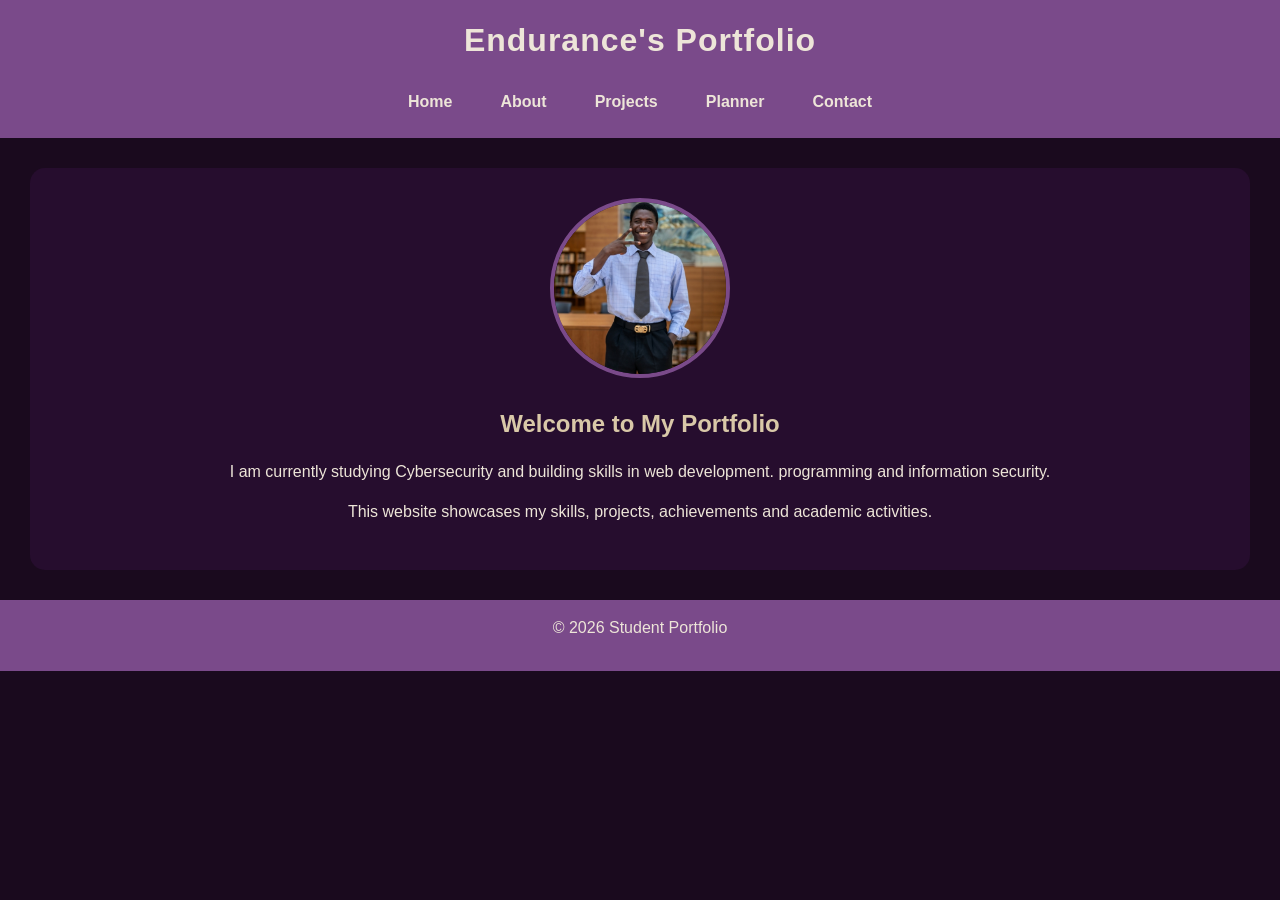
<file: index.html>
<!DOCTYPE html>
<html lang="en">
<head>
    <meta charset="UTF-8">
    <meta name="viewport" content="width=device-width, initial-scale=1.0">
    <title>Student Portfolio</title>
    <link rel="stylesheet" href="Style.css">
</head>
<body>

<header>
    <h1>Endurance's Portfolio</h1>

    <nav>
        <a href="index.html">Home</a>
        <a href="about.html">About</a>
        <a href="Projects.html">Projects</a>
        <a href="Planner.html">Planner</a>
        <a href="Contact.html">Contact</a>
    </nav>
</header>

<section class="hero">
    <img src="profile.jpg" alt="Profile Photo">

    <h2>Welcome to My Portfolio</h2>

<p>
        I am currently studying
        Cybersecurity and building skills in web development. programming and information security.
    </p>

    <p>
        This website showcases my skills, projects,
        achievements and academic activities.
    </p>
</section>

<footer>
    <p>© 2026 Student Portfolio</p>
</footer>

</body>
</html>
</file>
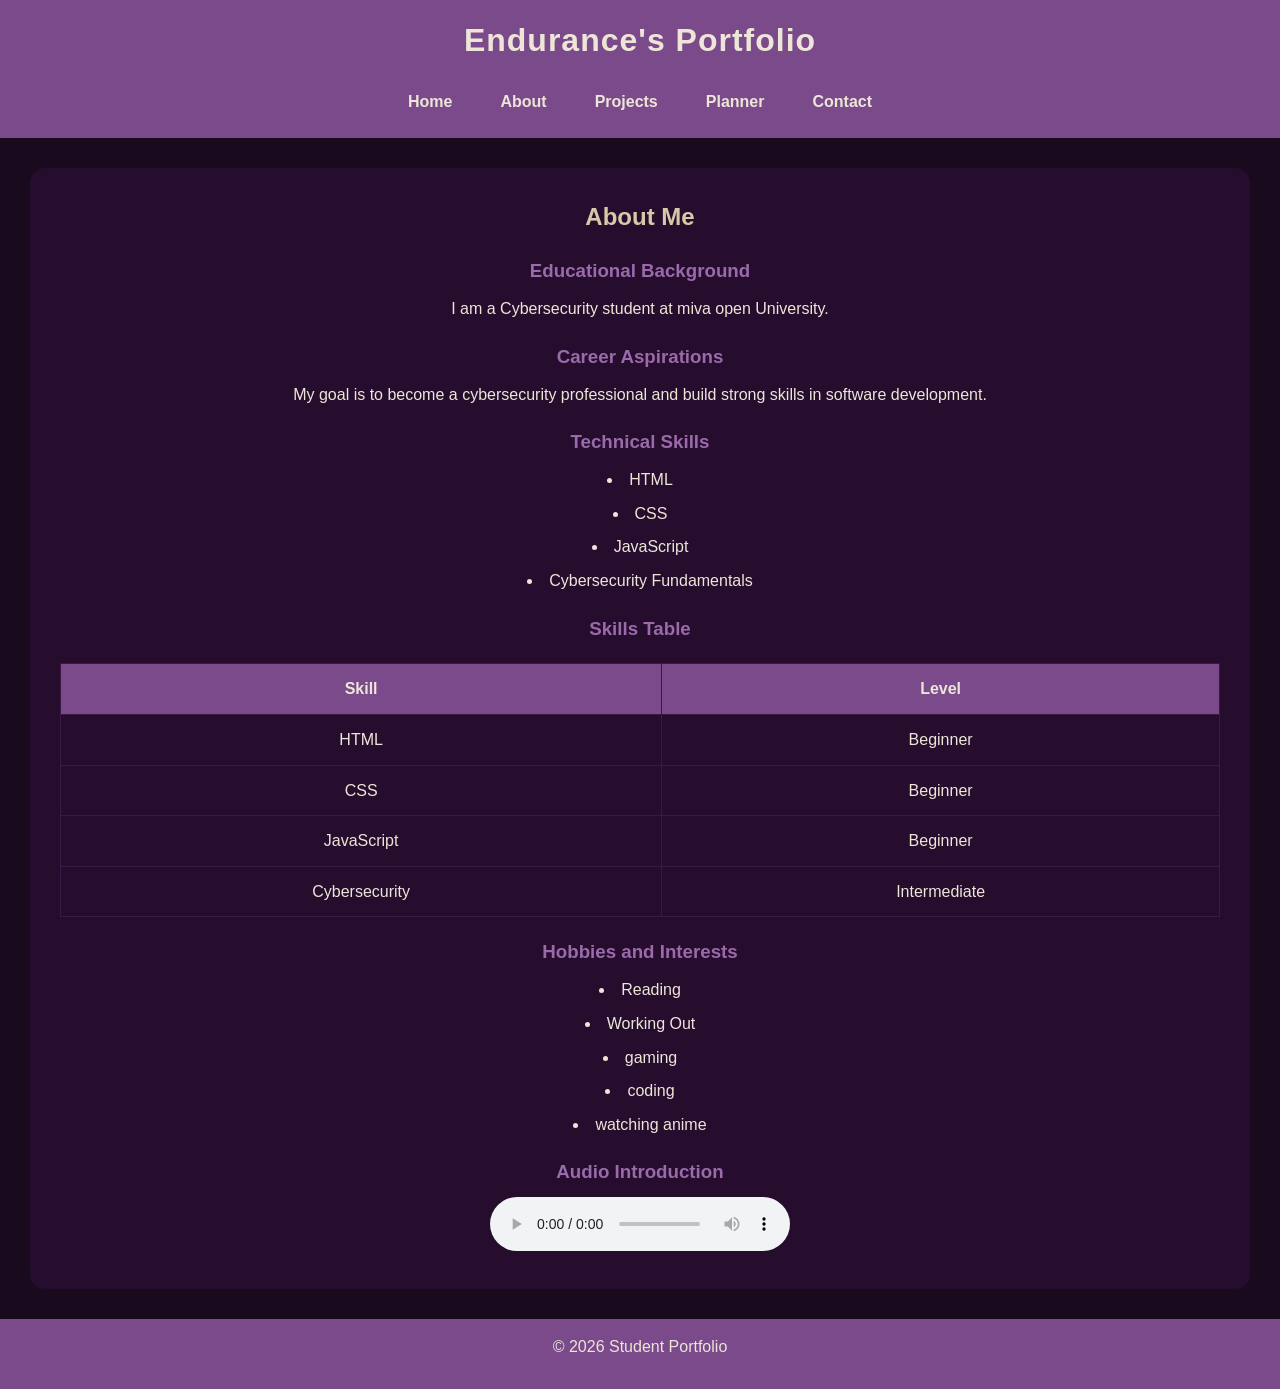
<file: about.html>
<!DOCTYPE html>
<html lang="en">
<head>
    <meta charset="UTF-8">
    <meta name="viewport" content="width=device-width, initial-scale=1.0">
    <title>About Me</title>
    <link rel="stylesheet" href="Style.css">
</head>
<body>

<header>
    <h1>Endurance's Portfolio</h1>

    <nav>
        <a href="index.html">Home</a>
        <a href="about.html">About</a>
        <a href="Projects.html">Projects</a>
        <a href="Planner.html">Planner</a>
        <a href="Contact.html">Contact</a>
    </nav>
</header>

<section class="hero">
    <h2>About Me</h2>

    <h3>Educational Background</h3>
    <p>
        I am a Cybersecurity student at miva open University.
    </p>

    <h3>Career Aspirations</h3>
    <p>
        My goal is to become a cybersecurity professional and
        build strong skills in software development.
    </p>

    <h3>Technical Skills</h3>
    <ul>
        <li>HTML</li>
        <li>CSS</li>
        <li>JavaScript</li>
        <li>Cybersecurity Fundamentals</li>
    </ul>

     <h3>Skills Table</h3>

<table border="1">
    <tr>
        <th>Skill</th>
        <th>Level</th>
    </tr>

    <tr>
        <td>HTML</td>
        <td>Beginner</td>
    </tr>

    <tr>
        <td>CSS</td>
        <td>Beginner</td>
    </tr>

    <tr>
        <td>JavaScript</td>
        <td>Beginner</td>
    </tr>

    <tr>
        <td>Cybersecurity</td>
        <td>Intermediate</td>
    </tr>
</table>

    <h3>Hobbies and Interests</h3>
    <ul>
        <li>Reading</li>
        <li>Working Out</li>
        <li>gaming</li>
        <li>coding</li>
        <li>watching anime</li>
    </ul>


   <h3>Audio Introduction</h3>

<audio controls>
    <source src="intro.m4a" type="audio/mp4">
    Your browser does not support the audio element.
</audio>

</section>

<footer>
    <p>© 2026 Student Portfolio</p>
</footer>

</body>
</html>
</file>
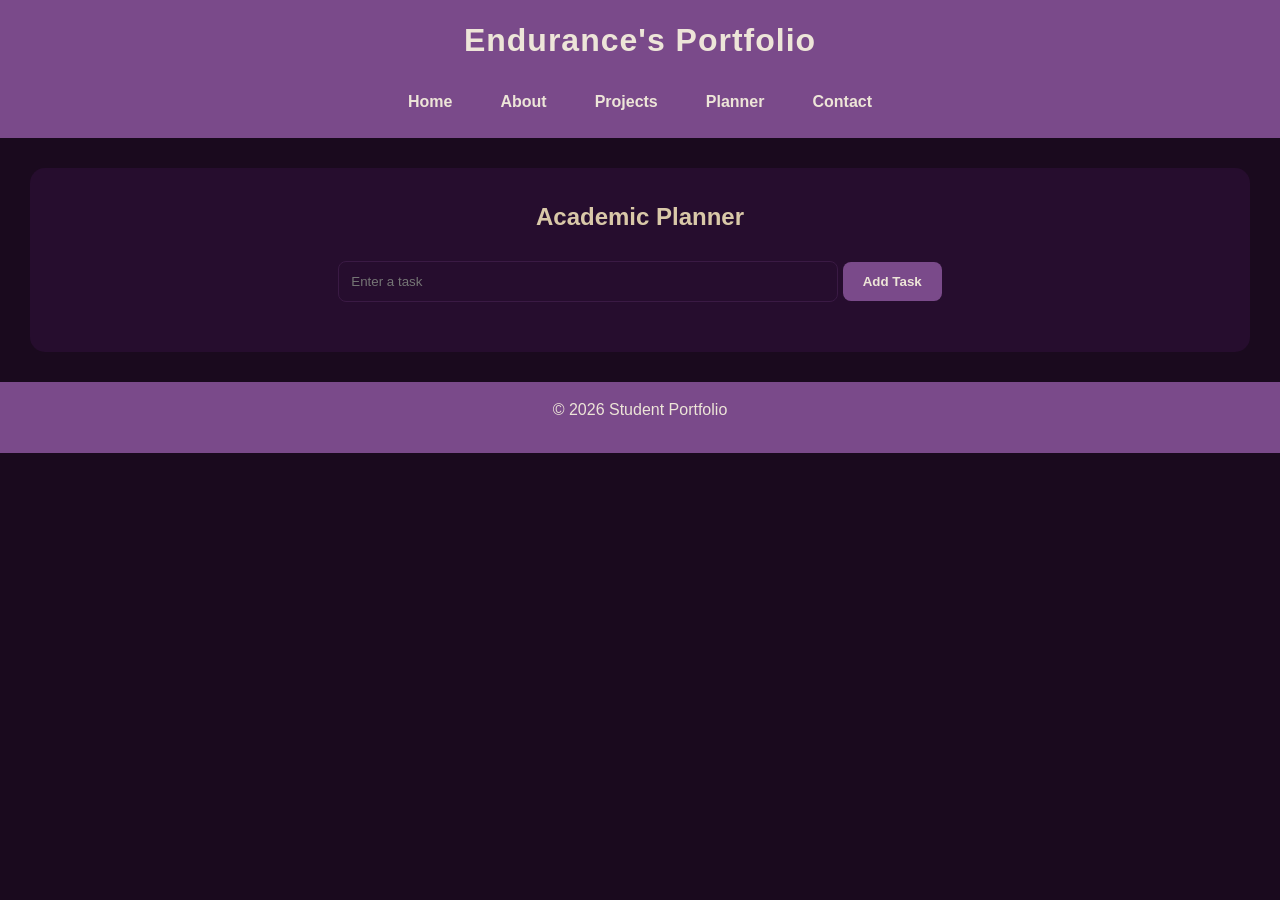
<file: Planner.html>
<!DOCTYPE html>
<html lang="en">
<head>
    <meta charset="UTF-8">
    <meta name="viewport" content="width=device-width, initial-scale=1.0">
    <title>Academic Planner</title>
    <link rel="stylesheet" href="Style.css">
</head>
<body>

<header>
    <h1>Endurance's Portfolio</h1>

    <nav>
        <a href="index.html">Home</a>
        <a href="about.html">About</a>
        <a href="projects.html">Projects</a>
        <a href="Planner.html">Planner</a>
        <a href="Contact.html">Contact</a>
    </nav>
</header>

<section class="hero">

    <h2>Academic Planner</h2>

    <input type="text" id="taskInput" placeholder="Enter a task">

    <button onclick="addTask()">Add Task</button>

    <ul id="taskList"></ul>

</section>

<footer>
    <p>© 2026 Student Portfolio</p>
</footer>

<script src="Script.js"></script>

</body>
</html>
</file>
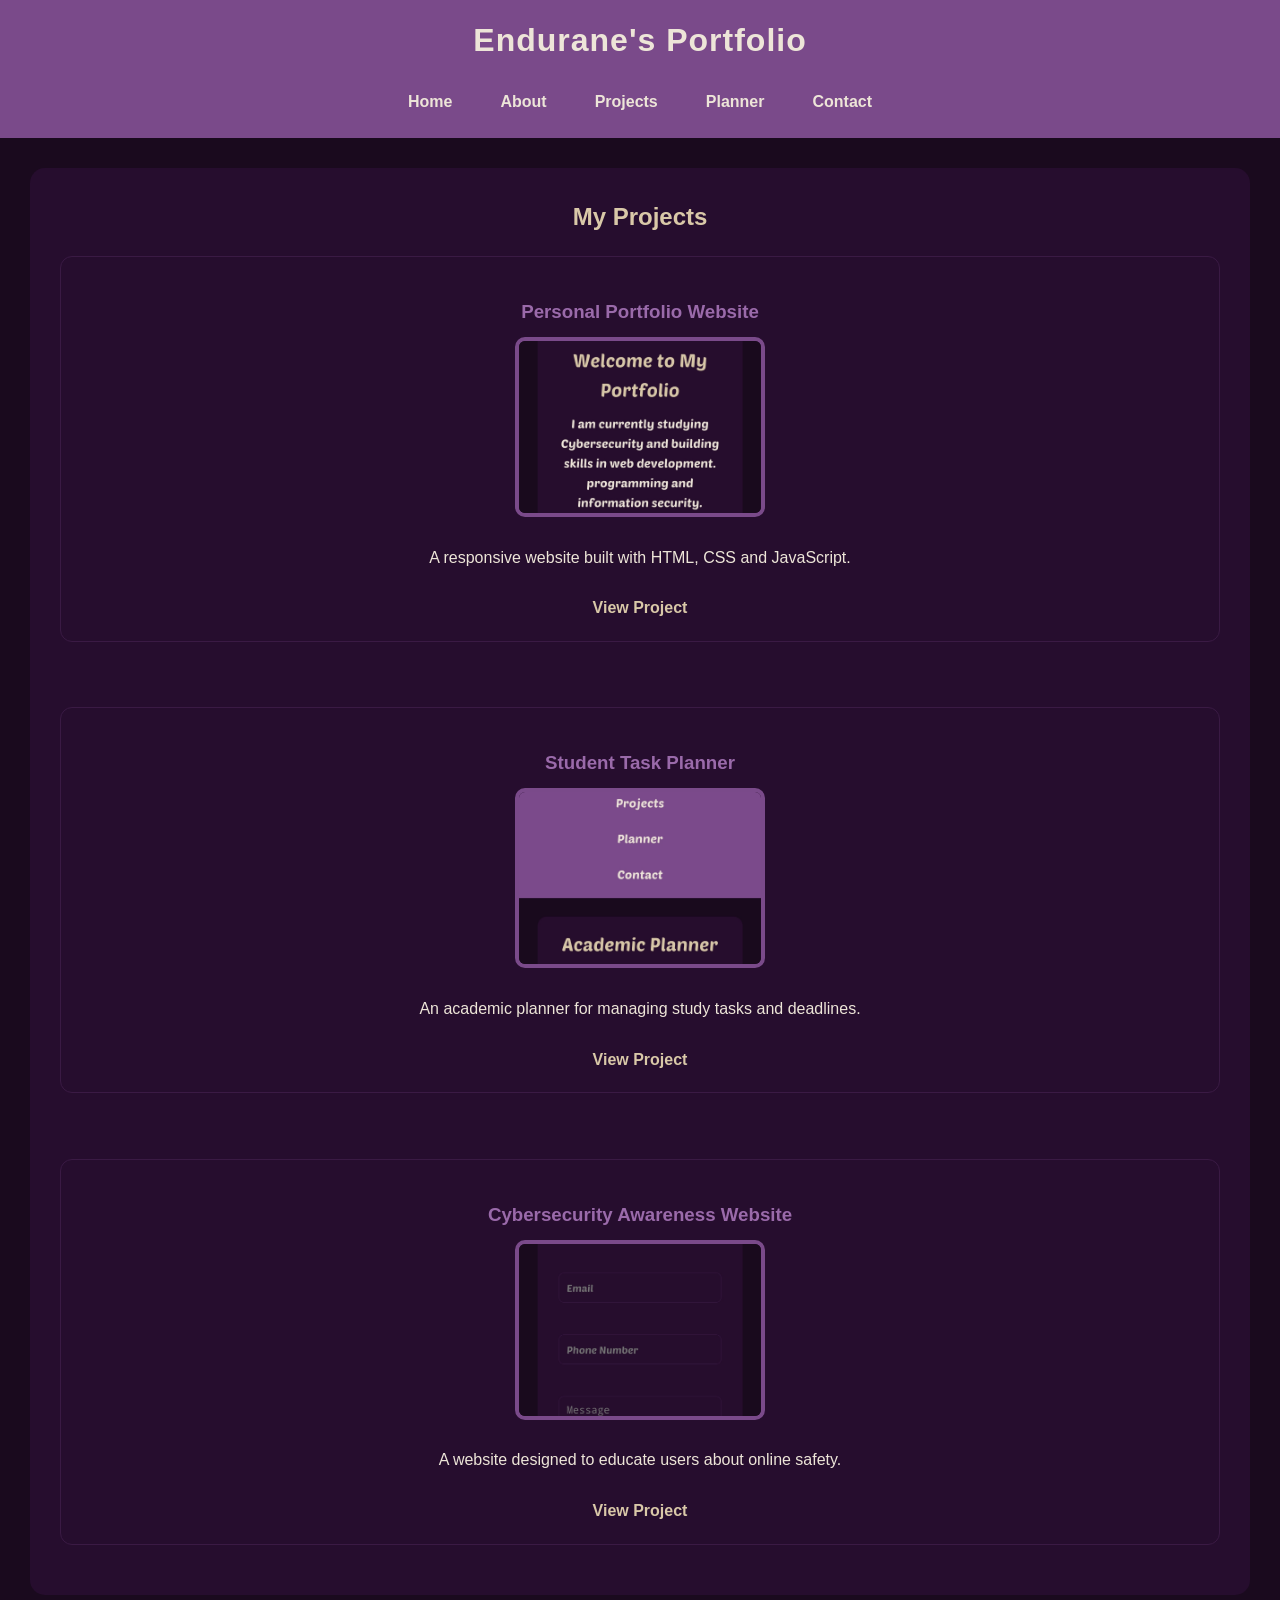
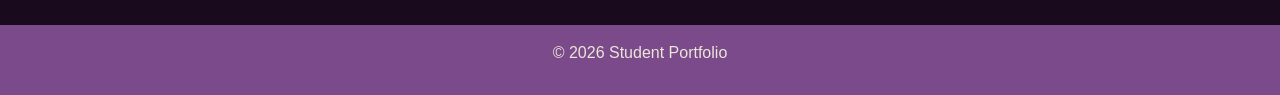
<file: Projects.html>
<!DOCTYPE html>
<html lang="en">
<head>
    <meta charset="UTF-8">
    <meta name="viewport" content="width=device-width, initial-scale=1.0">
    <title>Projects</title>
    <link rel="stylesheet" href="Style.css">
</head>
<body>

<header>
    <h1>Endurane's Portfolio</h1>

    <nav>
        <a href="index.html">Home</a>
        <a href="about.html">About</a>
        <a href="Projects.html">Projects</a>
        <a href="Planner.html">Planner</a>
        <a href="Contact.html">Contact</a>
    </nav>
</header>

<section class="hero">

    <h2>My Projects</h2>

    <div class="project-card">
        <h3>Personal Portfolio Website</h3>
        <img src="project1.jpg" alt="Project 1">
        <p>A responsive website built with HTML, CSS and JavaScript.</p>
        <a href="#">View Project</a>
    </div>

    <br>

    <div class="project-card">
        <h3>Student Task Planner</h3>
        <img src="project2.jpg" alt="Project 2">
        <p>An academic planner for managing study tasks and deadlines.</p>
        <a href="#">View Project</a>
    </div>

    <br>

    <div class="project-card">
        <h3>Cybersecurity Awareness Website</h3>
        <img src="project3.jpg" alt="Project 3">
        <p>A website designed to educate users about online safety.</p>
        <a href="#">View Project</a>
    </div>

</section>

<footer>
    <p>© 2026 Student Portfolio</p>
</footer>

</body>
</html>
</file>
<file: Style.css>
*{
    margin:0;
    padding:0;
    box-sizing:border-box;
}

body{
    font-family: Arial, sans-serif;
    background:#1A0A1E;
    color:#EDE5D8;
    line-height:1.6;
}

header{
    background:#7A4A8A;
    color:#EDE5D8;
    padding:15px;
    text-align:center;
}

nav{
    margin-top:15px;
    display:flex;
    justify-content:center;
    gap:20px;
    flex-wrap:wrap;
}

nav a{
    color:#EDE5D8;
    text-decoration:none;
    font-weight:bold;
    padding:8px 14px;
    border-radius:8px;
    transition:0.3s;
}

nav a:hover{
    background:#9A6AAA;
    color:#1A0A1E;
}

.hero{
    background:#260D2E;
    margin:30px;
    padding:30px;
    text-align:center;
    border-radius:15px;
}

.hero img{
    width:180px;
    height:180px;
    object-fit:cover;
    border-radius:50%;
    border:4px solid #7A4A8A;
    margin-bottom:20px;
}

h2{
    margin-bottom:20px;
}

h3{
    margin-top:20px;
    margin-bottom:10px;
}

ul{
    list-style-position:inside;
}

footer{
    background:#7A4A8A;
    color:#EDE5D8;
    text-align:center;
    padding:15px;
}

@media(max-width:768px){

    nav{
        display:flex;
        flex-direction:column;
        gap:10px;
    }

    .hero{
        padding:20px;
    }

    .hero img{
        width:150px;
    }
}

button{
    background:#7A4A8A;
    color:#EDE5D8;
    border:none;
    padding:12px 20px;
    border-radius:8px;
    cursor:pointer;
    font-weight:bold;
}

button:hover{
    background:#9A6AAA;
}

input,
textarea{
    width:90%;
    max-width:500px;
    padding:12px;
    margin:10px 0;
    border:1px solid #3A1A44;
    border-radius:8px;
    background:#260D2E;
    color:#EDE5D8;
}

table{
    width:100%;
    border-collapse:collapse;
    margin-top:20px;
}

th, td{
    border:1px solid #3A1A44;
    padding:12px;
    text-align:center;
}

th{
    background:#7A4A8A;
    color:#EDE5D8;
}

td{
    background:#260D2E;
    color:#EDE5D8;
}

.project-card{
    background:#260D2E;
    border:1px solid #3A1A44;
    border-radius:12px;
    padding:20px;
    margin:20px 0;
}

.project-card img{
    width:100%;
    max-width:250px;
    border-radius:10px;
}

.project-card a{
    display:inline-block;
    margin-top:10px;
    color:#D9C8A8;
    text-decoration:none;
    font-weight:bold;
}

.project-card a:hover{
    color:#9A6AAA;
}

h1{
    font-size:2rem;
    letter-spacing:1px;
}

h2{
    color:#D9C8A8;
    margin-bottom:15px;
}

h3{
    color:#9A6AAA;
    margin-top:20px;
    margin-bottom:10px;
}

p{
    color:#EDE5D8;
    margin-bottom:15px;
}

ul{
    list-style-position:inside;
    margin-top:10px;
}

li{
    margin-bottom:8px;
}
</file>
